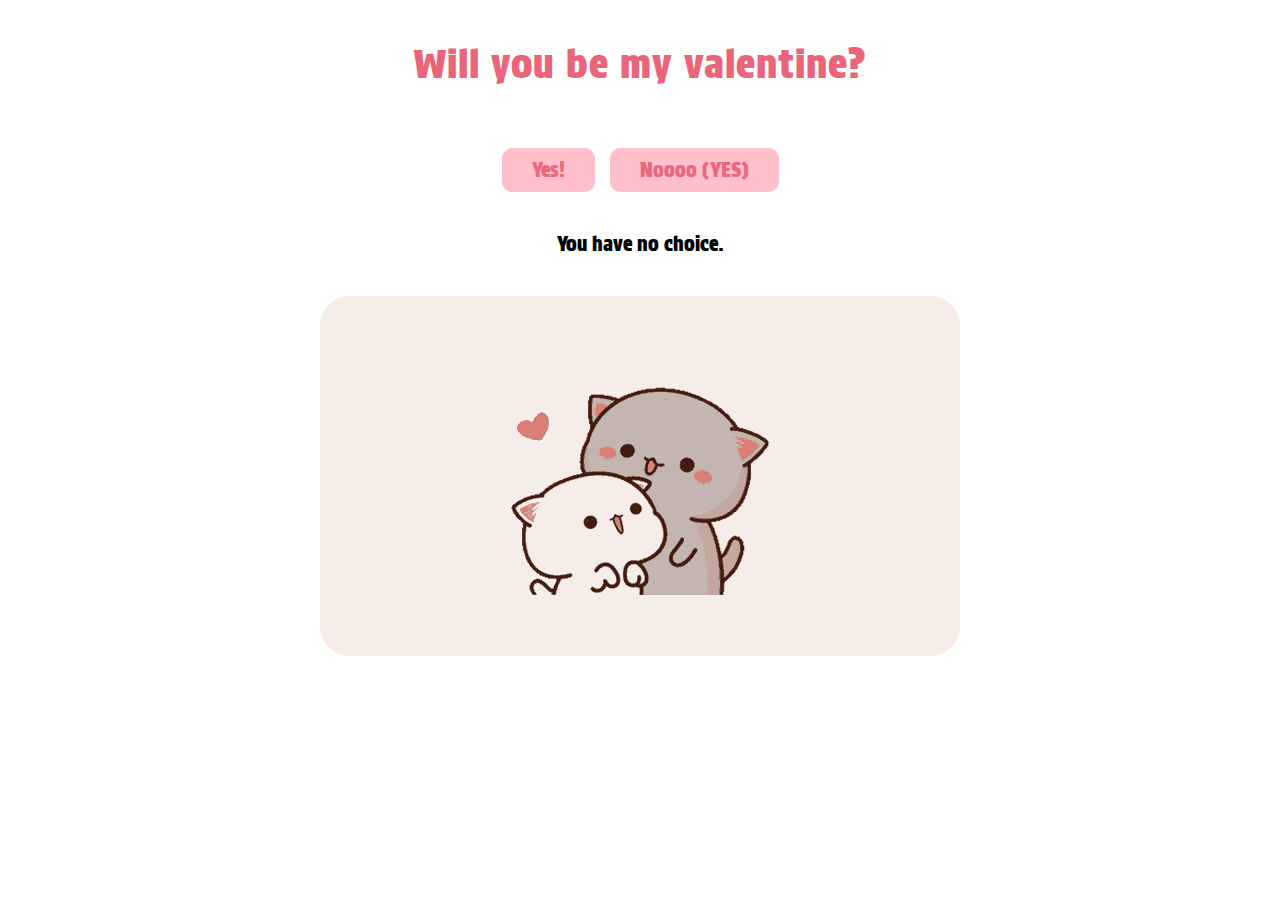
<file: index.html>
<!DOCTYPE html>
<html lang="en">
<head>
    <meta charset="UTF-8">
    <meta name="viewport" content="width=device-width, initial-scale=1.0">
    <title>For my sunshine</title>
    <link rel="shortcut icon" href="public/images/favicon.png" type="image/x-icon">
    <link rel="stylesheet" href="https://cdn.jsdelivr.net/npm/bootstrap-icons@1.11.3/font/bootstrap-icons.min.css">

    <link rel="stylesheet" href="public/css/style.css">
</head>
<body>

    <div class="container">
        <div class="question">
            <p>Will you be my valentine?</p>
        </div>

        <div class="options">
            <div class="option yes">
                <a href="thanks.html" target="_blank">Yes!</a>
            </div>

            <div class="option no">
                <a href="thanks.html" target="_blank">Noooo (YES)</a>
            </div>
        </div>

        <div class="choice">
            <p>You have no choice.</p>
        </div>

        <div class="gif">
            <img src="public/images/main.gif" alt="">
        </div>
    </div>
    
</body>
</html>
</file>
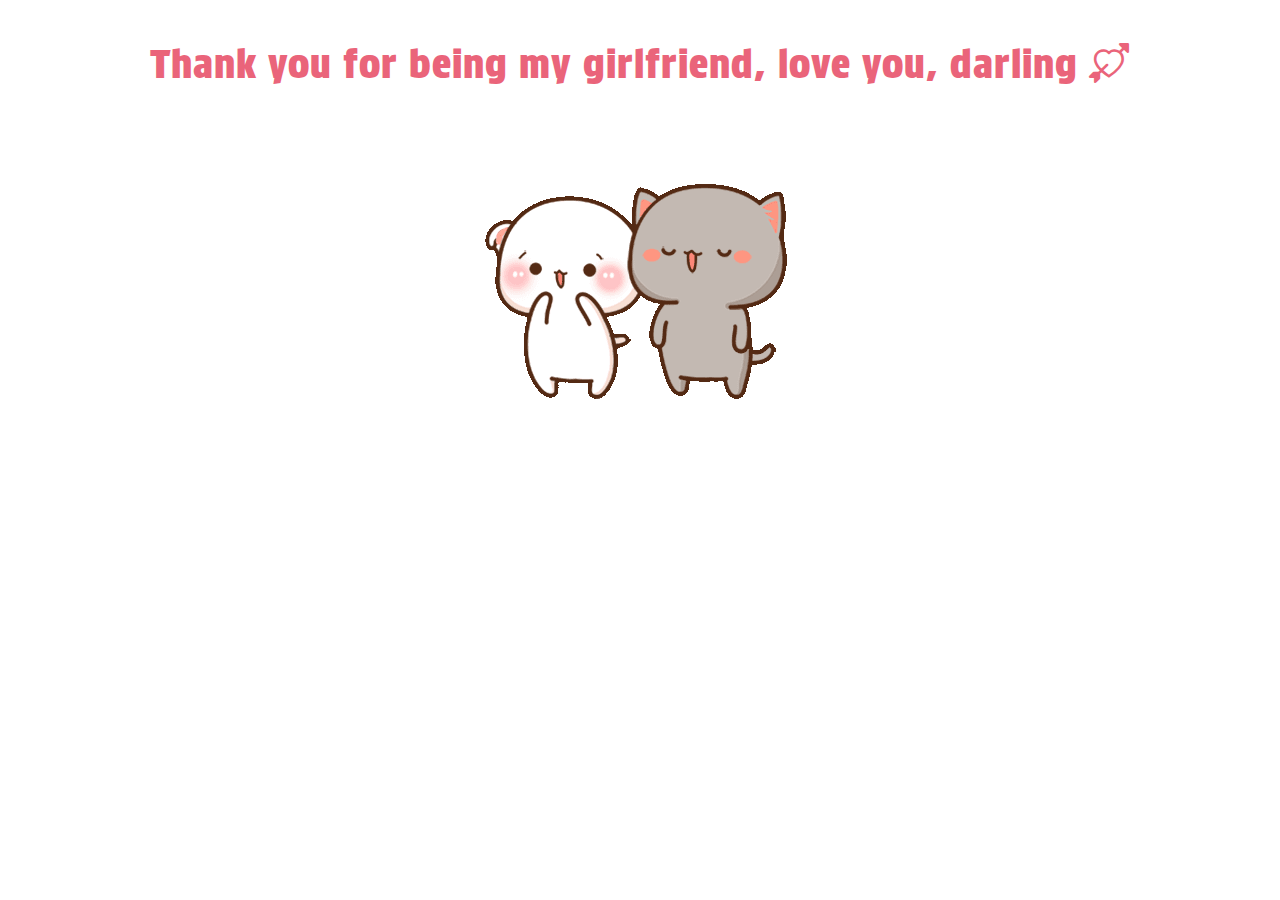
<file: uwu.html>
<!DOCTYPE html>
<html lang="en">

<head>
    <meta charset="UTF-8">
    <meta name="viewport" content="width=device-width, initial-scale=1.0">
    <title>For my sunshine</title>
    <link rel="shortcut icon" href="public/images/favicon.png" type="image/x-icon">
    <link rel="stylesheet" href="https://cdn.jsdelivr.net/npm/bootstrap-icons@1.11.3/font/bootstrap-icons.min.css">
    <link rel="stylesheet" href="public/css/style.css">
</head>

<body>

    <div class="uwu-container">
        <div class="uwu-text">
            <p>Thank you for being my girlfriend, love you, darling <i class="bi bi-arrow-through-heart"></i>
            </p>
        </div>

        <div class="uwu-img">
            <img src="public/images/uwu.gif" alt="">
        </div>
    </div>

</body>

</html>
</file>
<file: public/css/style.css>
@import url('https://fonts.googleapis.com/css2?family=Protest+Strike&display=swap');

body {
    margin: 0;
    padding: 0;
    font-family: "Protest Strike", sans-serif;
}

.container {
    display: flex;
    justify-content: center;
    align-items: center;
    flex-direction: column;
    gap: 20px;
}

.thanks-container {
    display: flex;
    justify-content: center;
    align-items: center;
    flex-direction: column;
    gap: 20px;
}

.uwu-container {
    display: flex;
    justify-content: center;
    align-items: center;
    flex-direction: column;
}


.uwu-container .uwu-text p {
    font-size: 40px;
    color: rgb(234, 100, 122);
    letter-spacing: 1px;
}

.thanks-container .thanks-text p {
    font-size: 40px;
    color: rgb(234, 100, 122);
    letter-spacing: 1px;
}

.options {
    display: flex;
    justify-content: space-around;
    align-items: center;
    gap: 15px;
}

.gif img {
    border-radius: 30px;
    -webkit-animation: shadow 1s infinite ease-in-out alternate;
}

.container .question p {
    font-size: 40px;
    color: rgb(234, 100, 122);
    letter-spacing: 1px;
}

.container .options a {
    font-size: 20px;
    color: rgb(234, 104, 126);
    text-decoration: none;
}

.container .choice p {
    font-size: 20px;
    text-decoration: none;
}

.container .options .option {
    background-color: pink;
    padding: 10px 30px;
    border-radius: 10px;
    cursor: pointer;
    transition: 0.8s;
}

.thanks-container .uwu-btn {
    background-color: pink;
    padding: 10px 30px;
    border-radius: 10px;
    cursor: pointer;
    transition: 0.8s;
}

.thanks-container .uwu-btn:hover {
    background-color: #231823;
}

.thanks-container .uwu-btn a {
    font-size: 20px;
    color: rgb(234, 104, 126);
    text-decoration: none;
}

.container .options .option:hover {
    background-color: #231823;
}

@keyframes shadow {
    0% {
        box-shadow: 0 0 15px 5px pink;
    }

    100% {
        box-shadow: 0 0 15px 15px pink;
    }
}


.playing {
    background: rgba(0, 0, 0, 0.1);
    width: 2rem;
    height: 2rem;
    border-radius: .3rem;
    display: flex;
    justify-content: space-between;
    align-items: flex-end;
    padding: .5rem;
    box-sizing: border-box;
}

.playing__bar {
    display: inline-block;
    background: rgb(0, 0, 0);
    width: 30%;
    height: 100%;
    animation: up-and-down 1.3s ease infinite alternate;
}

.playing__bar1 {
    height: 60%;
}

.playing__bar2 {
    height: 30%;
    animation-delay: -2.2s;
}

.playing__bar3 {
    height: 75%;
    animation-delay: -3.7s;
}

@keyframes up-and-down {
    10% {
        height: 30%;
    }

    30% {
        height: 100%;
    }

    60% {
        height: 50%;
    }

    80% {
        height: 75%;
    }

    100% {
        height: 60%;
    }
}
</file>
